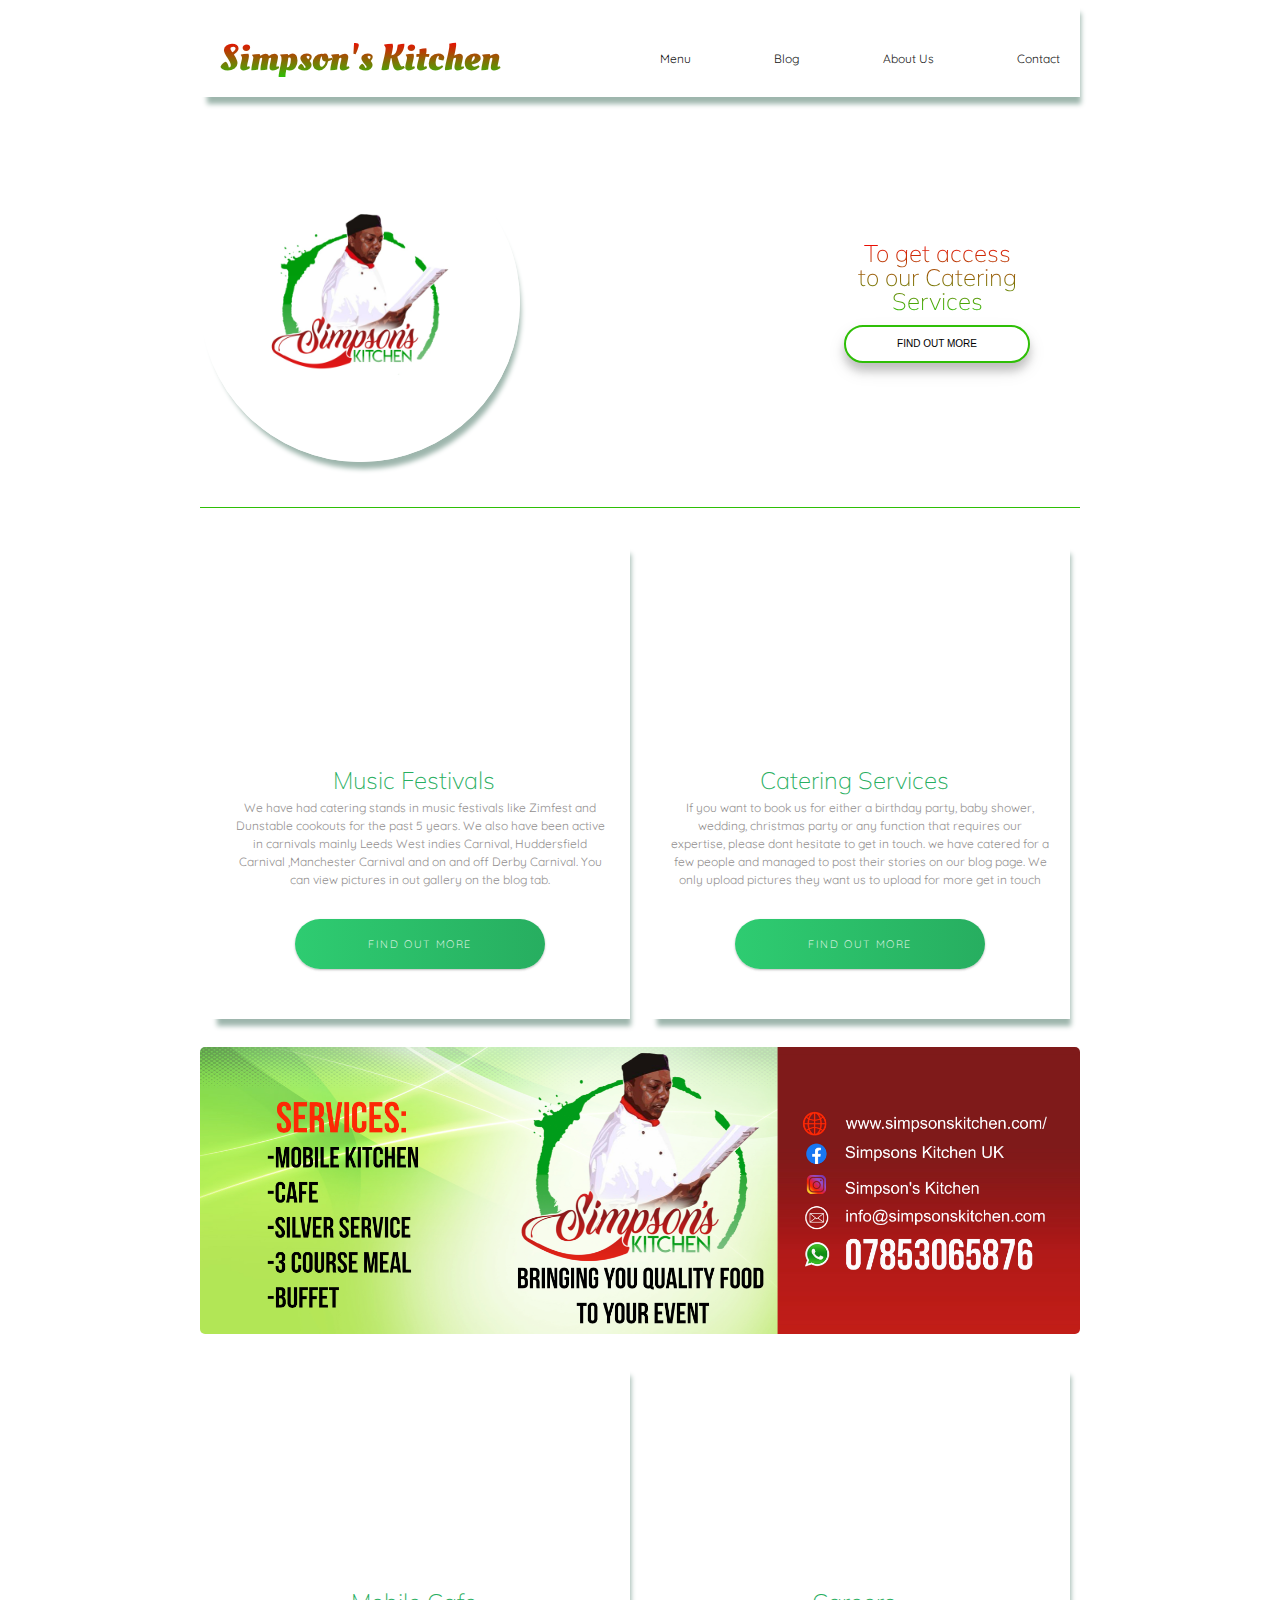
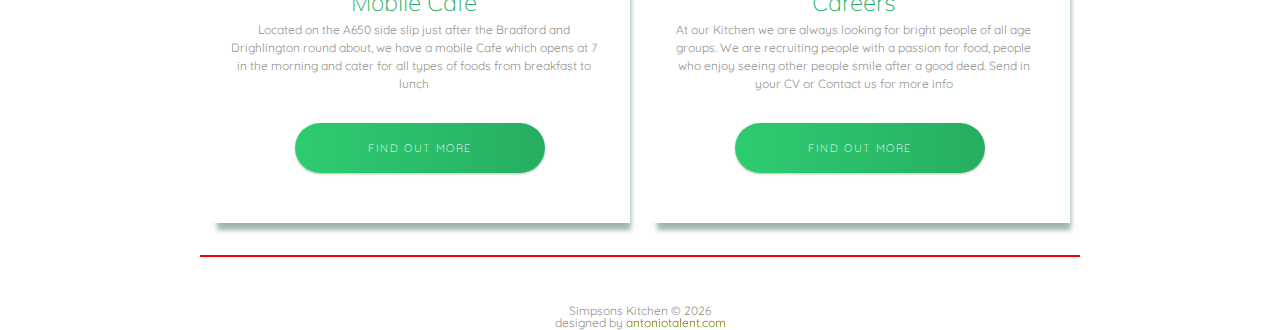
<file: index.html>
<!DOCTYPE html>

<html lang="en">
  <head>
    <meta charset="utf-8" />
    <title>Simpson's Kitchen</title>
    <meta name="viewport" content="width=device-width,initial-scale=1 " />

    <link
      href="https://fonts.googleapis.com/css?family=Barlow:300|Marck+Script|Montserrat|Muli|Oleo+Script:700|Pacifico|Quicksand|Titillium+Web|Ubuntu|Yellowtail&display=swap"
      rel="stylesheet"
    />

    <link
      rel="stylesheet"
      href="https://cdnjs.cloudflare.com/ajax/libs/font-awesome/5.11.2/css/all.css"
      integrity="sha256-46qynGAkLSFpVbEBog43gvNhfrOj+BmwXdxFgVK/Kvc="
      crossorigin="anonymous"
    />

    <link rel="stylesheet" href="css/index.css" />
    <link rel="stylesheet" href="css/news.css" />

    <!--[if lt IE 9]>
      <script src="https://cdnjs.cloudflare.com/ajax/libs/html5shiv/3.7.3/html5shiv.js"></script>
    <![endif]-->
  </head>

  <body>
    <div class="contain">
      <header>
        <p href="index.html" class="logo" id="extra">Simpson's Kitchen</p>
        <nav class="">
          <!-- <a href="service.html">Services</a>         -->
          <a href="menu.html">Menu</a>
          <a href="blog.html">Blog</a>
          <a href="aboutus.html">About Us</a>
          <a href="contact.html">Contact</a>
        </nav>
      </header>

      <section class="landing">
        <img src="img/food12.jpeg" alt="Image of a code snippet." />

        <div class="landing-text">
          <h1 id="extra1">
            To get access <br />
            to our Catering <br />
            Services
          </h1>
          <button>FIND OUT MORE</button>
        </div>
      </section>

      <section class="main-content">
        <div class="top-content">
          <div class="text-content">
            <div class="imgs"></div>
            <h4 class="center">
              Music Festivals &nbsp <i class="fas fa-utensils"></i>
            </h4>
            <p class="seco suin">
              We have had catering stands in music festivals like Zimfest and Dunstable cookouts for the past 5 years. We also have been active in carnivals mainly Leeds West indies Carnival, Huddersfield Carnival ,Manchester Carnival and on and off Derby Carnival. You can view pictures in out gallery on the blog tab. 
            </p>
            <a class="btn" href="contact.html">Find out more</a>
          </div>
          <div class="text-content">
            <div class="imgs"></div>
            <h4 class="center">
              Catering Services &nbsp <i class="fas fa-concierge-bell"></i>
            </h4>
            <p class="seco suin">
              If you want to book us for either a birthday party, baby shower,
              wedding, christmas party or any function that requires our
              expertise, please dont hesitate to get in touch. 
              we have catered for a few people and managed to post their stories
              on our blog page. We only upload pictures they want us to upload
              for more get in touch
            </p>
            <a class="btn" href="contact.html">Find out more</a>
          </div>
        </div>

        <img
          class="middle-img"
          src="img/banner1.png"
          alt="Image of code snippets across the screen"
        />

        <div class="bottom-content">
          <div class="text-content">
            <div class="imgs"></div>
            <h4 class="center">Mobile Cafe &nbsp <i class="fas fa-truck"></i></h4>
            <p class="seco suin">
              Located on the A650 side slip just after the Bradford and Drighlington round about, we have a mobile Cafe which opens at 7 in the morning and cater for all types of foods from breakfast to lunch
            </p>
            <a class="btn" href="menu.html">Find out more</a>
          </div>
          
          <div class="text-content">
            <div class="imgs"></div>
            <h4 class="center">
              Careers &nbsp <i class="fas fa-handshake"></i>
            </h4>
            <p class="seco suin">
              At our Kitchen we are always looking for bright people of all age
              groups. We are recruiting people with a passion for food, people
              who enjoy seeing other people smile after a good deed. Send in
              your CV or Contact us for more info
            </p>
            <a class="btn" href="contact.html">Find out more</a>
          </div>
        </div>
      </section>

      <section class="contact">
        <i class="icon fas fa-map-marker-alt">
          <!-- <br> 123 Way 456 Street<br>
                Bradford, West Yorkshire -->
        </i>

        <i class="icon fab fa-facebook">
          <!-- <br> Simpsons Kitchen UK  -->
        </i>

        <i class="icon fab fa-whatsapp">
          <!-- <br> +447 853 0365 876 -->
        </i>

        <i class="icon fas fa-envelope">
          <!-- <br> info@simpsonskitcken.com -->
        </i>

        <i class="icon fab fa-instagram">
          <!-- <br>@simpson'skitcken -->
        </i>
      </section>

      <footer>
        <p>
          Simpsons Kitchen &copy;
          <script type="text/javascript">
            document.write(new Date().getFullYear());
          </script>
        </p>
        <p>
          designed by <a href="https://antoniotalent.com/">antoniotalent.com</a>
        </p>
      </footer>
    </div>
    <!-- container -->
  </body>
</html>
</file>
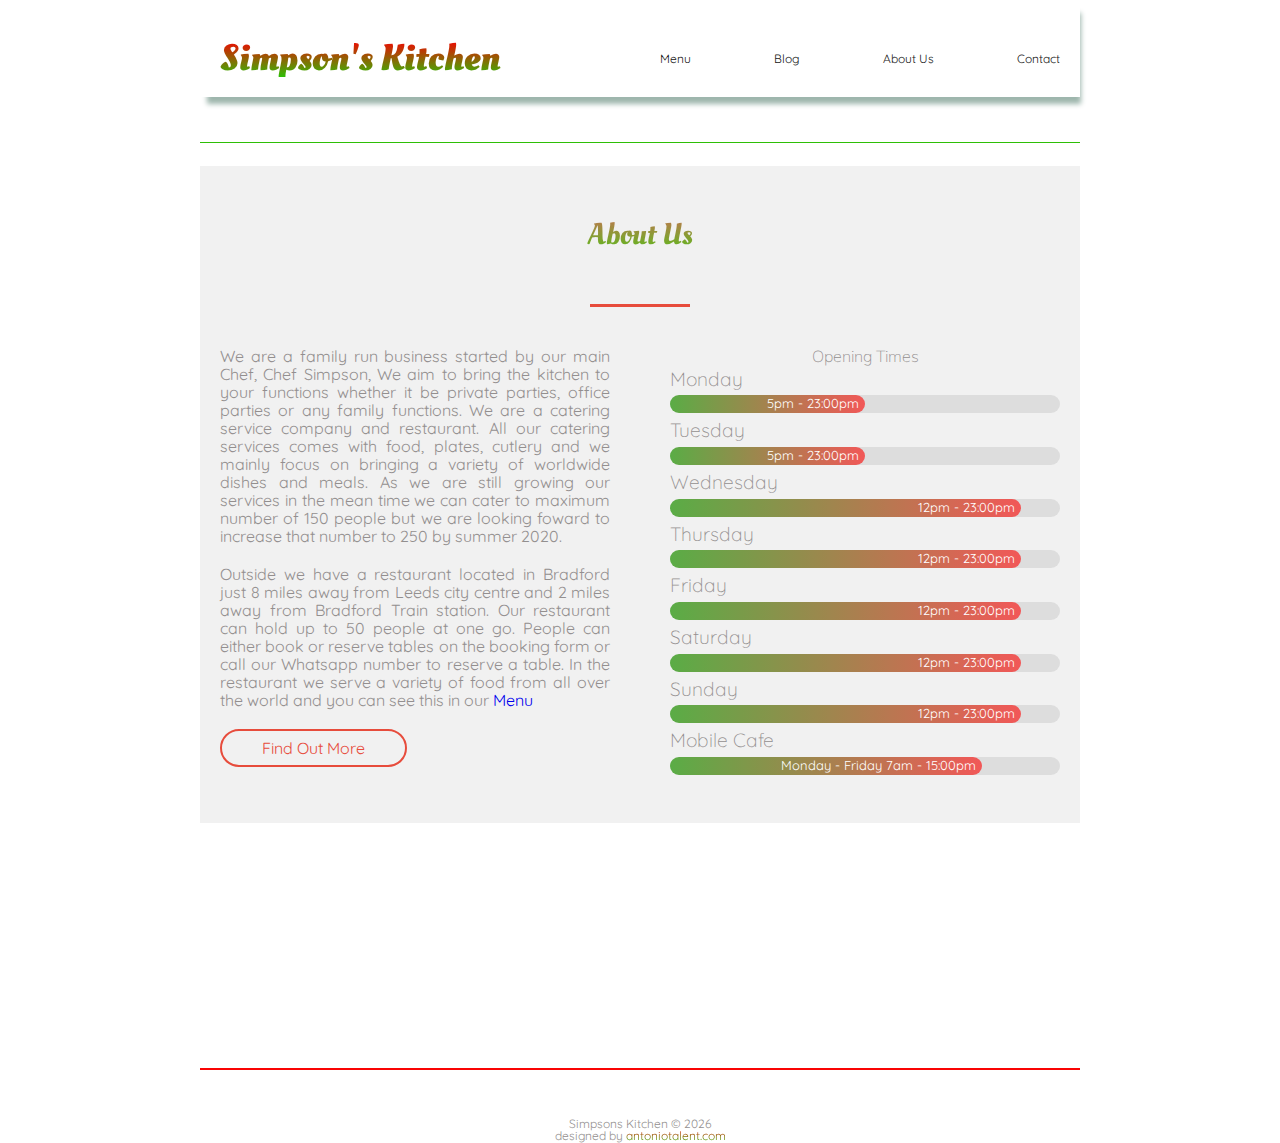
<file: aboutus.html>
<!DOCTYPE html>
<html lang="en">
  <head>
    <meta charset="utf-8" />
    <title>Simpson's Kitchen</title>
    <!-- <meta name="viewport" content="width=device-width,initial-scale=1 " /> -->
    <meta http-equiv="X-UA-Compatible" content="ie=edge" />

    <link
      href="https://fonts.googleapis.com/css?family=Barlow:300|Marck+Script|Montserrat|Muli|Oleo+Script:700|Pacifico|Quicksand|Titillium+Web|Ubuntu|Yellowtail&display=swap"
      rel="stylesheet"
    />

    <link
      rel="stylesheet"
      href="https://cdnjs.cloudflare.com/ajax/libs/font-awesome/5.11.2/css/all.css"
      integrity="sha256-46qynGAkLSFpVbEBog43gvNhfrOj+BmwXdxFgVK/Kvc="
      crossorigin="anonymous"
    />

    <link rel="stylesheet" href="css/index.css" />
    <link rel="stylesheet" href="css/news.css" />
    <link rel="stylesheet" href="css/about.css" />
    <script src="https://cdn.jsdelivr.net/npm/jquery@3.2.1/dist/jquery.min.js"></script>
    <script src="./main.js"></script>

    <!--[if lt IE 9]>
      <script src="https://cdnjs.cloudflare.com/ajax/libs/html5shiv/3.7.3/html5shiv.js"></script>
    <![endif]-->
  </head>

  <body>
    <div class="contain">
      <header>
        <p class="logo" id="extra">
          <a href="index.html">Simpson's Kitchen</a>
        </p>
        <nav class="">
          <!-- <a href="service.html">Services</a>         -->
          <a href="menu.html">Menu</a>
          <a href="blog.html">Blog</a>
          <a href="aboutus.html">About Us</a>
          <a href="contact.html">Contact</a>
        </nav>
        <!-- <img class="logo" src="img/logo.png" alt="Great Idea! Company logo."> -->
      </header>

      <section class="main-content">
        <div class="section_title">
          <!-- <div class="section_subtitle">Blog</div> -->
        </div>
        <div class="about-section">
          <div class="inner-width">
            <h1 class="head">About Us</h1>
            <div class="border"></div>
            <div class="about-section-row">
              <div class="about-section-col">
                <div class="about">
                  <p>
                    We are a family run business started by our main Chef, Chef
                    Simpson, We aim to bring the kitchen to your functions
                    whether it be private parties, office parties or any family
                    functions. We are a catering service company and restaurant.
                    All our catering services comes with food, plates, cutlery
                    and we mainly focus on bringing a variety of worldwide
                    dishes and meals. As we are still growing our services in
                    the mean time we can cater to maximum number of 150 people
                    but we are looking foward to increase that number to 250 by
                    summer 2020.
                  </p>
                  <p>
                    Outside we have a restaurant located in Bradford just 8
                    miles away from Leeds city centre and 2 miles away from
                    Bradford Train station. Our restaurant can hold up to 50
                    people at one go. People can either book or reserve tables
                    on the booking form or call our Whatsapp number to reserve a
                    table. In the restaurant we serve a variety of food from all
                    over the world and you can see this in our
                    <a href="menu.html">Menu</a>
                  </p>
                  <a class="butto" href="contact.html">Find Out More</a>
                </div>
              </div>
              <div class="about-section-col">
                <div class="skills">
                  <div class="skill">
                    <h1>Opening Times</h1>
                    <div class="title">Monday</div>
                    <div class="progress">
                      <div class="progress-bar p3">
                        <span>5pm - 23:00pm</span>
                      </div>
                    </div>
                  </div>
                  <!-- day -->
                  <div class="skill">
                    <div class="title">Tuesday</div>
                    <div class="progress">
                      <div class="progress-bar p3"><span>5pm - 23:00pm</span></div>
                    </div>
                  </div>
                  <!-- day2 -->
                  <div class="skill">
                    <div class="title">Wednesday</div>
                    <div class="progress">
                      <div class="progress-bar p1"><span>12pm - 23:00pm</span></div>
                    </div>
                  </div>
                  <!-- day 3 -->
                  <div class="skill">
                    <div class="title">Thursday</div>
                    <div class="progress">
                      <div class="progress-bar p1"><span>12pm - 23:00pm</span></div>
                    </div>
                  </div>
                  <!-- day 4 -->
                  <div class="skill">
                    <div class="title">Friday</div>
                    <div class="progress">
                      <div class="progress-bar p1"><span>12pm - 23:00pm</span></div>
                    </div>
                  </div>
                  <!-- day 5 -->
                  <div class="skill">
                    <div class="title">Saturday</div>
                    <div class="progress">
                      <div class="progress-bar p1"><span>12pm - 23:00pm</span></div>
                    </div>
                  </div>
                  <!-- day 6 -->
                  <div class="skill">
                    <div class="title">Sunday</div>
                    <div class="progress">
                      <div class="progress-bar p1"><span>12pm - 23:00pm</span></div>
                    </div>
                  </div>
                  <!-- all day  -->
                  <div class="skill">
                    <div class="title">Mobile Cafe</div>
                    <div class="progress">
                      <div class="progress-bar p4"><span>Monday - Friday 7am - 15:00pm </span></div>
                    </div>
                  </div>
                  <!-- done  -->
                </div>
              </div>
            </div>
          </div>
        </div>
      </section>

      <section class="contact">
        <i class="icon fas fa-map-marker-alt">
          <!-- <br> 123 Way 456 Street<br>
                Bradford, West Yorkshire -->
        </i>

        <i class="icon fab fa-facebook">
          <!-- <br> Simpsons Kitchen UK  -->
        </i>

        <i class="icon fab fa-whatsapp">
          <!-- <br> +447 853 0365 876 -->
        </i>

        <i class="icon fas fa-envelope">
          <!-- <br> info@simpsonskitcken.com -->
        </i>

        <i class="icon fab fa-instagram">
          <!-- <br>@simpson'skitcken -->
        </i>
      </section>

      <footer>
        <p>
          Simpsons Kitchen &copy;
          <script type="text/javascript">
            document.write(new Date().getFullYear());
          </script>
        </p>
        <p>
          designed by <a href="https://antoniotalent.com/">antoniotalent.com</a>
        </p>
      </footer>
    </div>
    <!-- container -->
  </body>
</html>
</file>
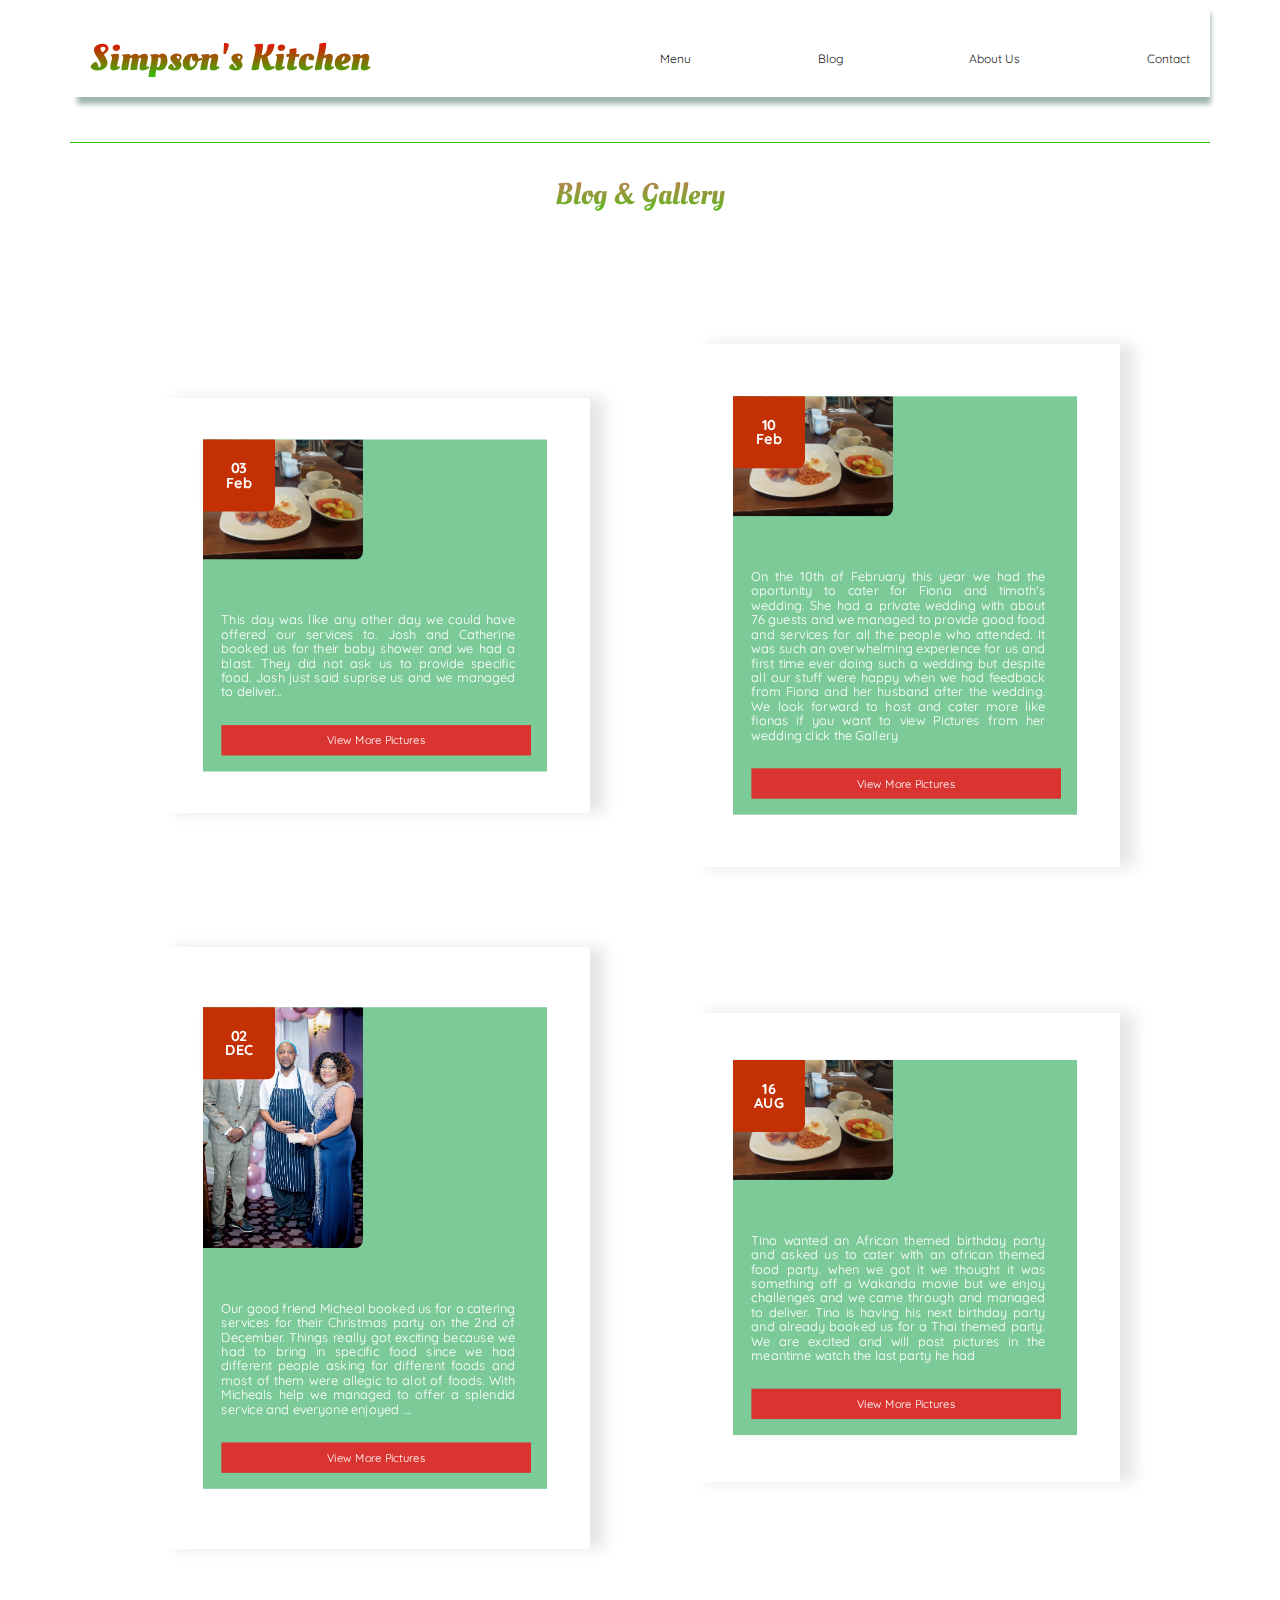
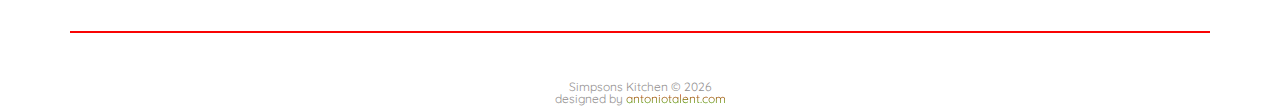
<file: blog.html>
<!DOCTYPE html>
<html lang="en">
  <head>
    <meta charset="utf-8" />
    <title>Simpson's Kitchen</title>
    <!-- <meta name="viewport" content="width=device-width,initial-scale=1 " /> -->
    <meta http-equiv="X-UA-Compatible" content="ie=edge" />

    <link
      href="https://fonts.googleapis.com/css?family=Barlow:300|Marck+Script|Montserrat|Muli|Oleo+Script:700|Pacifico|Quicksand|Titillium+Web|Ubuntu|Yellowtail&display=swap"
      rel="stylesheet"
    />

    <link
      rel="stylesheet"
      href="https://cdnjs.cloudflare.com/ajax/libs/font-awesome/5.11.2/css/all.css"
      integrity="sha256-46qynGAkLSFpVbEBog43gvNhfrOj+BmwXdxFgVK/Kvc="
      crossorigin="anonymous"
    />

   
    <link rel="stylesheet" href="css/news.css" />
  
    <link rel="stylesheet" href="https://stackpath.bootstrapcdn.com/bootstrap/4.4.1/css/bootstrap.min.css" integrity="sha384-Vkoo8x4CGsO3+Hhxv8T/Q5PaXtkKtu6ug5TOeNV6gBiFeWPGFN9MuhOf23Q9Ifjh" crossorigin="anonymous">
    <link rel="stylesheet" href="css/index.css" />

    <!--[if lt IE 9]>
      <script src="https://cdnjs.cloudflare.com/ajax/libs/html5shiv/3.7.3/html5shiv.js"></script>
    <![endif]-->
  </head>

  <body>
  
    <div class="container">
      <header>
       
        <p class="logo" id="extra">
          <a href="index.html">Simpson's Kitchen</a>
        </p>
        <nav class="">
          <!-- <a href="service.html">Services</a>         -->
          <a href="menu.html">Menu</a>
          <a href="blog.html">Blog</a>
          <a href="aboutus.html">About Us</a>
          <a href="contact.html">Contact</a>
        </nav>
      
      </header>

      <section class="main-content new">
        <div class="section_title">
          <!-- <div class="section_subtitle">Blog</div> -->
          <h1 class="head"> Blog & Gallery</h1>
        </div>
        <section class="latest-news-area" id="latest">
<!-- container under blog -->
          <div class="conta">
                                    <!-- 3rd section post  -->
                                    <div class="zvimwe">
                                      <div class="news-active">
                                        <div class="zvimwe">
                                          <div class="latest-news-wrap">
                                            <div class="news-img">
                                              <img src="img/5.jpeg" class="img-responsive" alt="" />
                                              <div class="deat">
                                                <span>03</span>
                                                <span>Feb</span>
                                              </div>
                                              <div class="news-content">
                                                <i class=" fab fa-facebook"></i>
                                                <i class=" fab fa-whatsapp"></i>
                                                <i class=" fab fa-twitter"></i>
                                                <i class=" fab fa-instagram"></i>
                                                <p>
                                               This day was like any other day we could have offered our services to. Josh and Catherine booked us for their baby shower and we had a blast. They did not ask us to provide specific food. Josh just said suprise us and we managed to deliver...
                                                </p>
                                                <br>
                                                <a href="gallery.html">View More Pictures</a>
                                              </div>
                                            </div>
                                          </div>  
                                        </div>
                                      </div>
                                    </div>
            <!-- first section post -->
            <div class="zvimwe">
              <div class="news-active">
                <div class="zvimwe">
                  <div class="latest-news-wrap">
                    <div class="news-img">
                      <img src="img/5.jpeg" class="img-responsive" alt="" />
                      <div class="deat">
                        <span>10</span>
                        <span>Feb</span>
                      </div>
                      <div class="news-content">
                        <i class=" fab fa-facebook"></i>
                        <i class=" fab fa-whatsapp"></i>
                        <i class=" fab fa-twitter"></i>
                        <i class=" fab fa-instagram"></i>
                        <p>
                       On the 10th of February this year we had the oportunity to cater for Fiona and timoth's wedding. She had a private wedding with about 76 guests and we managed to provide good food and services for all the people who attended. It was such an overwhelming experience for us and first time ever doing such a wedding but despite all our stuff were happy when we had feedback from Fiona and her husband after the wedding. We look forward to host and cater more like fionas if you want to view Pictures from her wedding click the Gallery
                        </p>
                        <br>
                        <a href="gallery.html">View More Pictures</a>
                      </div>
                    </div>
                  </div>  
                </div>
              </div>
            </div>
            <!--2nd section post -->
            
            <!-- <br><br> -->
            <div class="zvimwe">
              <div class="news-active">
                <div class="zvimwe">
                  <div class="latest-news-wrap">
                    <div class="news-img">
                      <img src="img/6.jpeg" class="img-responsive" alt="" />
                      <div class="deat">
                        <span>02</span>
                        <span>DEC</span>
                      </div>
                      <div class="news-content">
                        <i class=" fab fa-facebook"></i>
                        <i class=" fab fa-whatsapp"></i>
                        <i class=" fab fa-twitter"></i>
                        <i class=" fab fa-instagram"></i>
                        <p>
                       Our good friend Micheal booked us for a catering services for their Christmas party on the 2nd of December. Things really got exciting because we had to bring in specific food since we had different people asking for different foods and most of them were allegic to alot of foods. With Micheals help we managed to offer a splendid service and everyone enjoyed ....
                        </p>
                        <br>
                        <a href="gallery.html">View More Pictures</a>
                      </div>
                    </div>
                  </div>
                </div>
              </div>
            </div>
            <!-- 3rd section post  -->
            <div class="zvimwe">
              <div class="news-active">
                <div class="zvimwe">
                  <div class="latest-news-wrap">
                    <div class="news-img">
                      <img src="img/5.jpeg" class="img-responsive" alt="" />
                      <div class="deat">
                        <span>16</span>
                        <span>AUG</span>
                      </div>
                      <div class="news-content">
                        <i class=" fab fa-facebook"></i>
                        <i class=" fab fa-whatsapp"></i>
                        <i class=" fab fa-twitter"></i>
                        <i class=" fab fa-instagram"></i>
                        <p>
                       Tino wanted an African themed birthday party and asked us to cater with an african themed food party. when we got it we thought it was something off a  Wakanda movie but we enjoy challenges and we came through and managed to deliver. Tino is having his next birthday party and already booked us for a Thai themed party. We are excited and will post pictures in the meantime watch the last party he had
                        </p>
                        <br>
                        <a href="gallery.html">View More Pictures</a>
                      </div>
                    </div>
                  </div>  
                </div>
              </div>
            </div>
                        <!-- 3rd section post  -->
            <!-- outside -->
            </div>
          </div>
        </div>
      </div>
      </section>
      </section>

      <section class="contact">
        <i class="icon fas fa-map-marker-alt">
          <!-- <br> 123 Way 456 Street<br>
                Bradford, West Yorkshire -->
        </i>

        <i class="icon fab fa-facebook">
          <!-- <br> Simpsons Kitchen UK  -->
        </i>

        <i class="icon fab fa-whatsapp">
          <!-- <br> +447 853 0365 876 -->
        </i>

        <i class="icon fas fa-envelope">
          <!-- <br> info@simpsonskitcken.com -->
        </i>

        <i class="icon fab fa-instagram">
          <!-- <br>@simpson'skitcken -->
        </i>
      </section>

      <footer>
        <p>
          Simpsons Kitchen &copy;
          <script type="text/javascript">
            document.write(new Date().getFullYear());
          </script>
        </p>
        <p>designed by <a href="https://antoniotalent.com/">antoniotalent.com</a></p>
      </footer>
    </div>
    <!-- container -->
    <script src="./app.js"></script>
  </body>
</html>
</file>
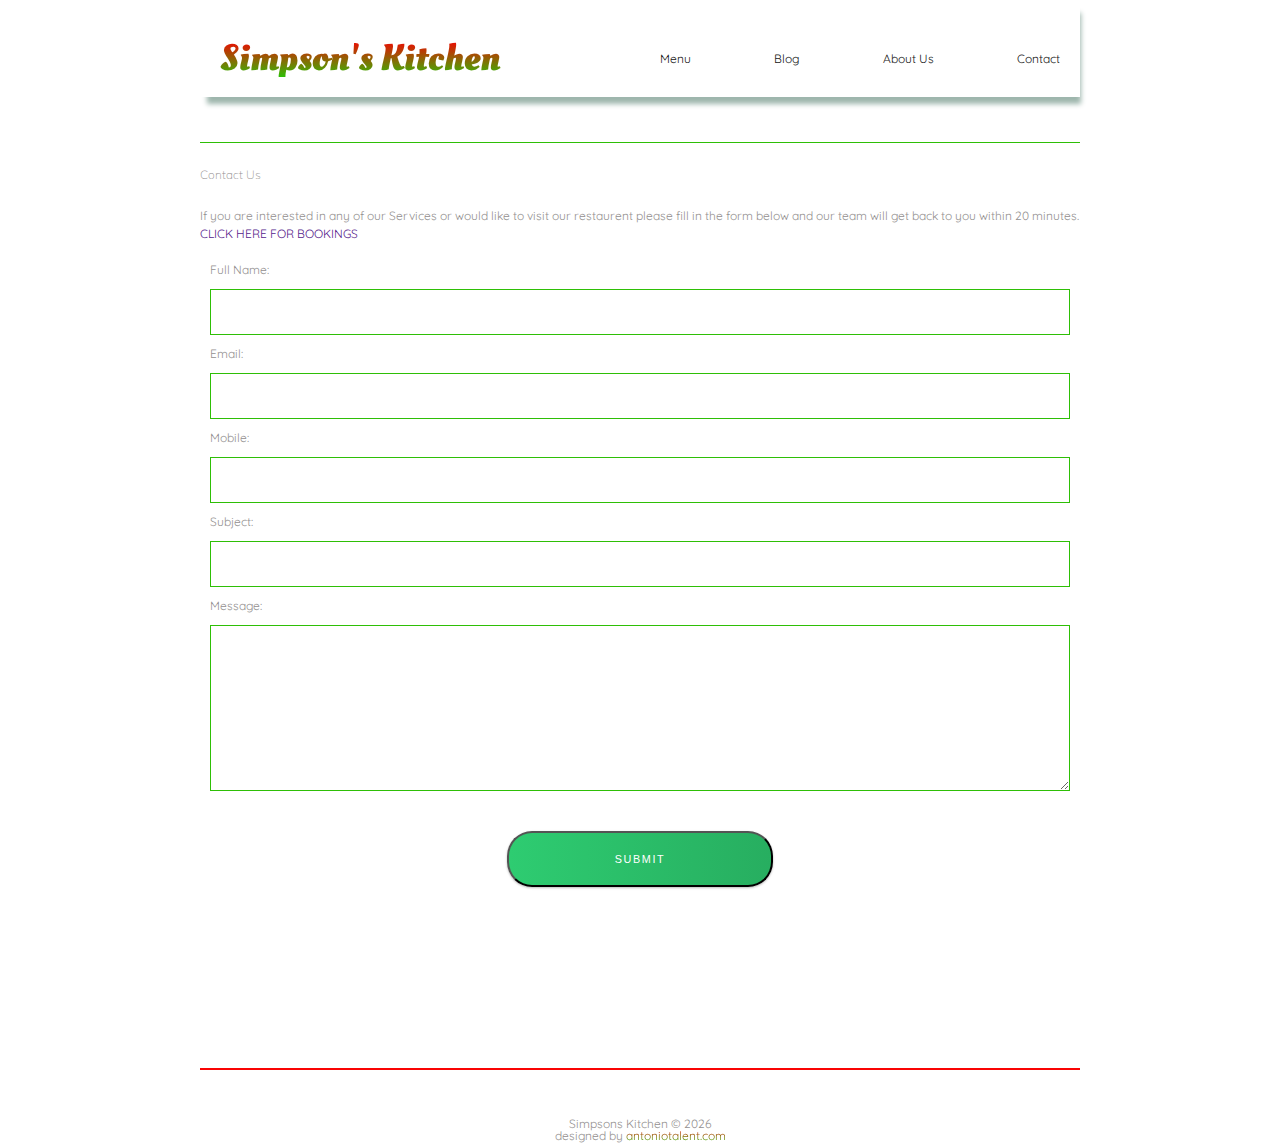
<file: contact.html>
<!DOCTYPE html>
<html lang="en">
  <head>
    <meta charset="utf-8" />
    <title>Simpson's Kitchen</title>
    <!-- <meta name="viewport" content="width=device-width,initial-scale=1 " /> -->
    <meta http-equiv="X-UA-Compatible" content="ie=edge" />

    <link
      href="https://fonts.googleapis.com/css?family=Barlow:300|Marck+Script|Montserrat|Muli|Oleo+Script:700|Pacifico|Quicksand|Titillium+Web|Ubuntu|Yellowtail&display=swap"
      rel="stylesheet"
    />

    <link
      rel="stylesheet"
      href="https://cdnjs.cloudflare.com/ajax/libs/font-awesome/5.11.2/css/all.css"
      integrity="sha256-46qynGAkLSFpVbEBog43gvNhfrOj+BmwXdxFgVK/Kvc="
      crossorigin="anonymous"
    />

    <link rel="stylesheet" href="css/index.css" />
    <link rel="stylesheet" href="css/form.css" />
    <script src="https://cdn.jsdelivr.net/npm/jquery@3.2.1/dist/jquery.min.js"> </script>
    <script src="./main.js"></script>

    <!--[if lt IE 9]>
      <script src="https://cdnjs.cloudflare.com/ajax/libs/html5shiv/3.7.3/html5shiv.js"></script>
    <![endif]-->
  </head>

  <body>
   
    <div class="contain">
      <header>

        <p class="logo" id="extra"><a href="index.html">Simpson's Kitchen</a></p>
        <nav class="">
          <!-- <a href="service.html">Services</a>         -->
          <a href="menu.html">Menu</a>
          <a href="blog.html">Blog</a>
          <a href="aboutus.html">About Us</a>
          <a href="contact.html">Contact</a>
        </nav>
        <!-- <img class="logo" src="img/logo.png" alt="Great Idea! Company logo."> -->

      </header>

      <section class="main-content">
        <h1>Contact Us</h1>
        <br>
        <p>If you are interested in any of our Services or would like to visit our restaurent please fill in the form below and our team will get back to you within 20 minutes. <a href="">CLICK HERE FOR BOOKINGS</a></p>
        <br>
        
        <form name="" method="POST" action="https://formspree.io/info@simpsonskitchen.com" class="yes">
            <!-- name -->
          <label for="">Full Name: </label>
          <input type="text" name="fullname" class="fullname" />
          <!-- e,mail -->
          <label for="">Email: </label>
          <input type="email" name="email" class="email" />
          <!-- mobile  -->
          <label for="">Mobile:</label>
          <input class="mobile" name="mobile" type="tel" pattern="[0-9]{11}" required/>
          <!-- subject -->

          <label for="">Subject: </label>
          <input type="text" name="subject"class="subject" />
          <!-- msg  -->
          <label for="">Message: </label>
          <textarea name="message" class="message" id="" cols="30" rows="10"></textarea>
          <!-- <input placeholder="Type ..." type="text" class="msg" /> -->
          <div class="status">

          </div>
          <button type="submit" class="btn">Submit</button>
        </form>
      </section>

      <section class="contact">
        <i class="icon fas fa-map-marker-alt">
          <!-- <br> 123 Way 456 Street<br>
                Bradford, West Yorkshire -->
        </i>

        <i class="icon fab fa-facebook">
          <!-- <br> Simpsons Kitchen UK  -->
        </i>

        <i class="icon fab fa-whatsapp">
          <!-- <br> +447 853 0365 876 -->
        </i>

        <i class="icon fas fa-envelope">
          <!-- <br> info@simpsonskitcken.com -->
        </i>

        <i class="icon fab fa-instagram">
          <!-- <br>@simpson'skitcken -->
        </i>
      </section>

      <footer>
        <p>
          Simpsons Kitchen &copy;
          <script type="text/javascript">
            document.write(new Date().getFullYear());
          </script>
        </p>
        <p>designed by <a href="https://antoniotalent.com/">antoniotalent.com</a></p>
      </footer>
    </div>
    <!-- container -->
  </body>
</html>
</file>
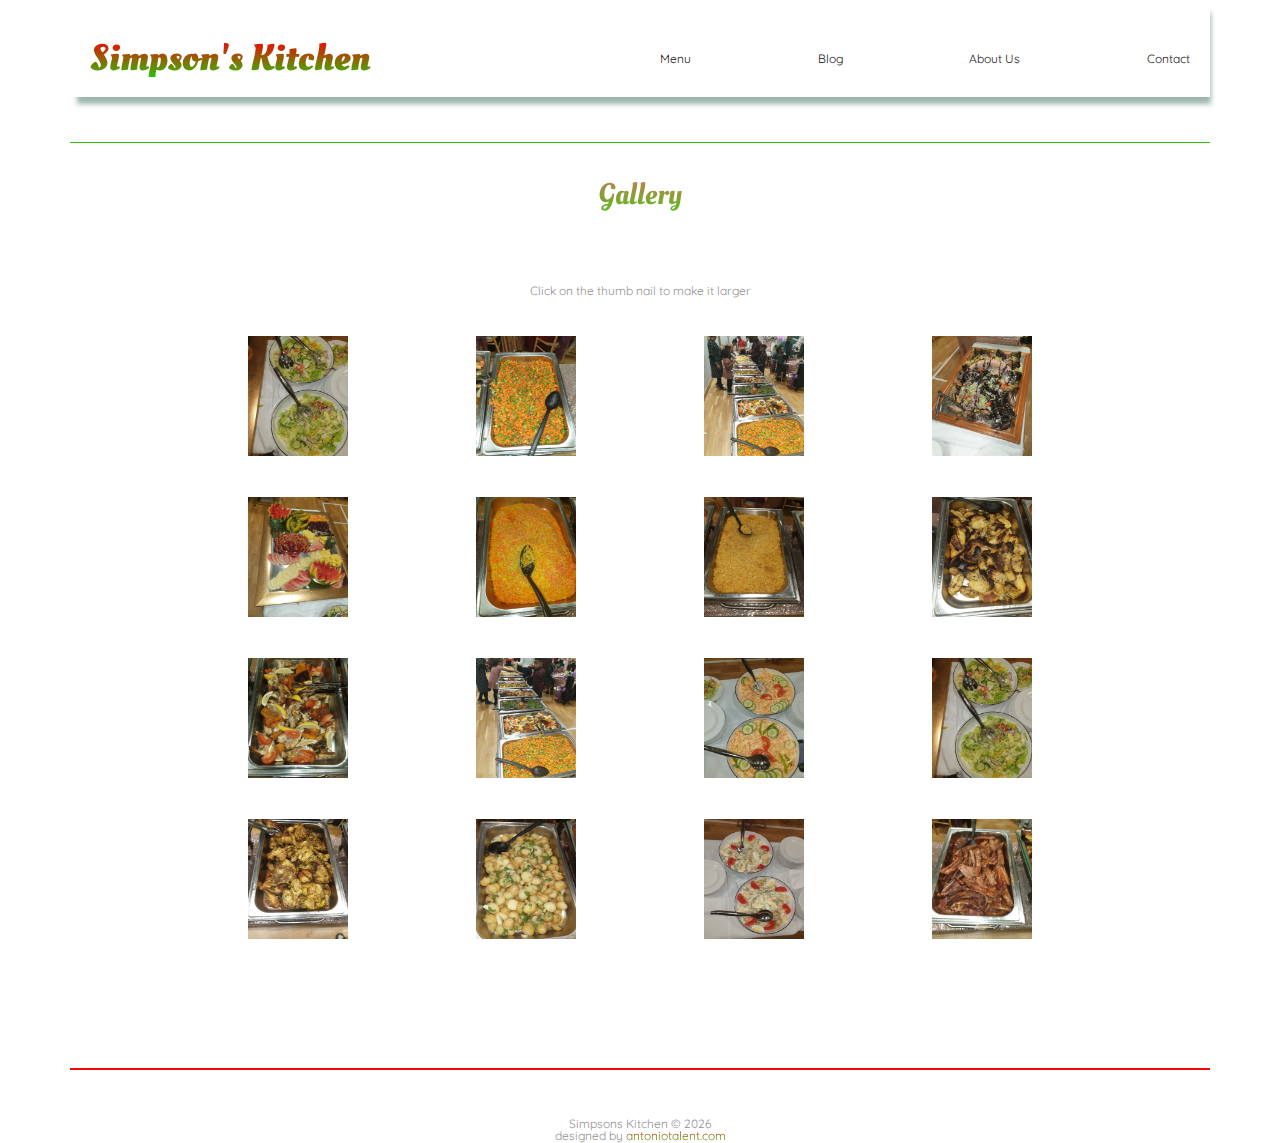
<file: gallery.html>
<!DOCTYPE html>
<html lang="en">
  <head>
    <meta charset="utf-8" />
    <title>Simpson's Kitchen</title>
    <!-- <meta name="viewport" content="width=device-width,initial-scale=1 " /> -->
    <meta http-equiv="X-UA-Compatible" content="ie=edge" />

    <link
      href="https://fonts.googleapis.com/css?family=Barlow:300|Marck+Script|Montserrat|Muli|Oleo+Script:700|Pacifico|Quicksand|Titillium+Web|Ubuntu|Yellowtail&display=swap"
      rel="stylesheet"
    />

    <link
      rel="stylesheet"
      href="https://cdnjs.cloudflare.com/ajax/libs/font-awesome/5.11.2/css/all.css"
      integrity="sha256-46qynGAkLSFpVbEBog43gvNhfrOj+BmwXdxFgVK/Kvc="
      crossorigin="anonymous"
    />

    <link rel="stylesheet" href="css/news.css" />
   

    <link
      rel="stylesheet"
      href="https://stackpath.bootstrapcdn.com/bootstrap/4.4.1/css/bootstrap.min.css"
      integrity="sha384-Vkoo8x4CGsO3+Hhxv8T/Q5PaXtkKtu6ug5TOeNV6gBiFeWPGFN9MuhOf23Q9Ifjh"
      crossorigin="anonymous"
    />
    <link rel="stylesheet" href="css/index.css" />
    <link rel="stylesheet" href="css/gallery.css" />

    <!--[if lt IE 9]>
      <script src="https://cdnjs.cloudflare.com/ajax/libs/html5shiv/3.7.3/html5shiv.js"></script>
    <![endif]-->
  </head>

  <body>
    <div class="container">
      <header>
        <p class="logo" id="extra">
          <a href="index.html">Simpson's Kitchen</a>
        </p>
        <nav class="">
          <!-- <a href="service.html">Services</a>         -->
          <a href="menu.html">Menu</a>
          <a href="blog.html">Blog</a>
          <a href="aboutus.html">About Us</a>
          <a href="contact.html">Contact</a>
        </nav>
      </header>

      <section class="main-content new">
        <div class="section_title">
          <!-- <div class="section_subtitle">Blog</div> -->
          <h1 class="head">Gallery</h1>
        </div>
        <section class="latest-news-area" id="latest">
          <table>
            <tr>
              <td colspan="4">Click on the thumb nail to make it larger</td>
            </tr>
            <!-- number1 -->
            <tr>
              <td> <a href="./img/roll/roll0.jpg" target="_blank"><img src="./img/roll/roll0.jpg" alt="" /></a></td>
              <td><a href="./img/roll/roll1.jpg" target="_blank"><img src="./img/roll/roll1.jpg" alt="" /></a></td>
              <td><a href="./img/roll/roll2.jpg" target="_blank"><img src="./img/roll/roll2.jpg" alt="" /></a></td>
              <td><a href="./img/roll/roll3.jpg" target="_blank"><img src="./img/roll/roll3.jpg" alt="" /></a></td>
            </tr>
            <!-- number 2 -->
            <tr>
                <td> <a href="./img/roll/roll4.jpg" target="_blank"><img src="./img/roll/roll4.jpg" alt="" /></a></td>
                <td><a href="./img/roll/roll5.jpg" target="_blank"><img src="./img/roll/roll5.jpg" alt="" /></a></td>
                <td><a href="./img/roll/roll6.jpg" target="_blank"><img src="./img/roll/roll6.jpg" alt="" /></a></td>
                <td><a href="./img/roll/roll7.jpg" target="_blank"><img src="./img/roll/roll7.jpg" alt="" /></a></td>
            </tr>
            <!-- number 3 -->
            <tr>
                <td> <a href="./img/roll/roll8.jpg" target="_blank"><img src="./img/roll/roll8.jpg" alt="" /></a></td>
                <td><a href="./img/roll/roll9.jpg" target="_blank"><img src="./img/roll/roll9.jpg" alt="" /></a></td>
                <td><a href="./img/roll/roll10.jpg" target="_blank"><img src="./img/roll/roll10.jpg" alt="" /></a></td>
                <td><a href="./img/roll/roll11.jpg" target="_blank"><img src="./img/roll/roll11.jpg" alt="" /></a></td>
            </tr>
            <!-- number 4 -->
            <tr>
                <td> <a href="./img/roll/roll12.jpg" target="_blank"><img src="./img/roll/roll12.jpg" alt="" /></a></td>
                <td><a href="./img/roll/roll13.jpg" target="_blank"><img src="./img/roll/roll13.jpg" alt="" /></a></td>
                <td><a href="./img/roll/roll14.jpg" target="_blank"><img src="./img/roll/roll14.jpg" alt="" /></a></td>
                <td><a href="./img/roll/roll15.jpg" target="_blank"><img src="./img/roll/roll15.jpg" alt="" /></a></td> 
            </tr>
          </table>
        </section>
      </section>

      <section class="contact">
        <i class="icon fas fa-map-marker-alt">
          <!-- <br> 123 Way 456 Street<br>
                Bradford, West Yorkshire -->
        </i>

        <i class="icon fab fa-facebook">
          <!-- <br> Simpsons Kitchen UK  -->
        </i>

        <i class="icon fab fa-whatsapp">
          <!-- <br> +447 853 0365 876 -->
        </i>

        <i class="icon fas fa-envelope">
          <!-- <br> info@simpsonskitcken.com -->
        </i>

        <i class="icon fab fa-instagram">
          <!-- <br>@simpson'skitcken -->
        </i>
      </section>

      <footer>
        <p>
          Simpsons Kitchen &copy;
          <script type="text/javascript">
            document.write(new Date().getFullYear());
          </script>
        </p>
        <p>
          designed by <a href="https://antoniotalent.com/">antoniotalent.com</a>
        </p>
      </footer>
    </div>
    <!-- container -->
    <script src="./app.js"></script>
  </body>
</html>
</file>
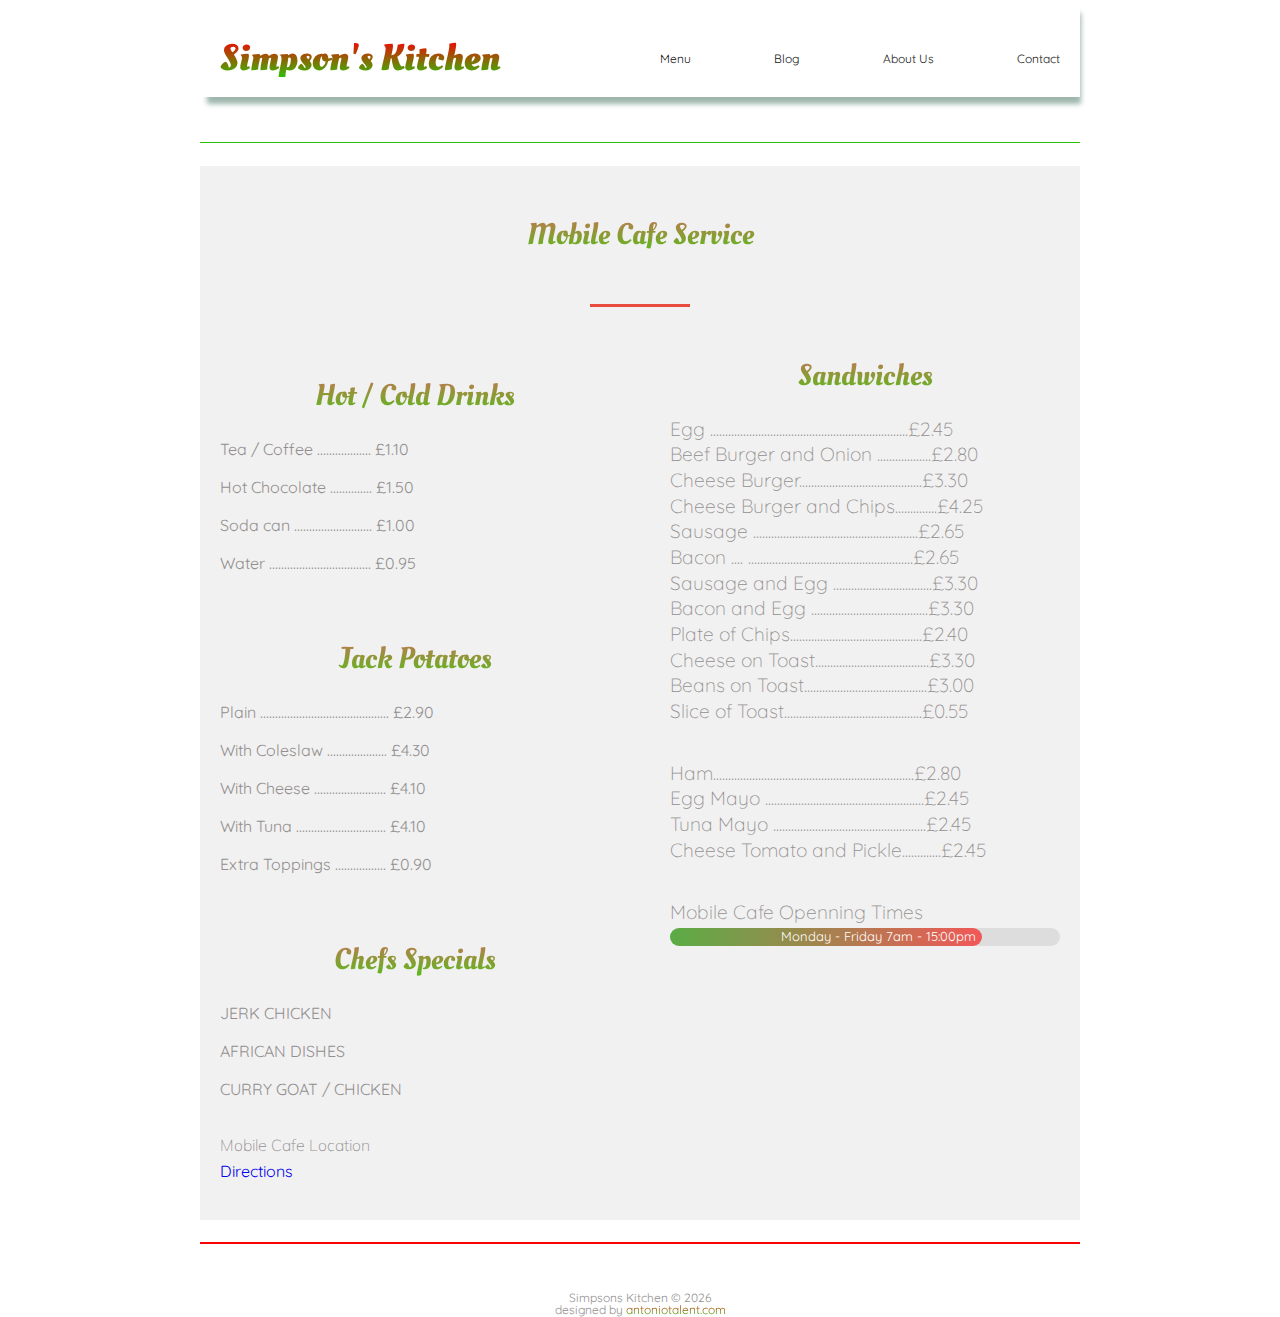
<file: menu.html>
<!DOCTYPE html>
<html lang="en">

<head>
  <meta charset="utf-8" />
  <title>Simpson's Kitchen</title>
  <!-- <meta name="viewport" content="width=device-width,initial-scale=1 " /> -->
  <meta http-equiv="X-UA-Compatible" content="ie=edge" />

  <link
    href="https://fonts.googleapis.com/css?family=Barlow:300|Marck+Script|Montserrat|Muli|Oleo+Script:700|Pacifico|Quicksand|Titillium+Web|Ubuntu|Yellowtail&display=swap"
    rel="stylesheet" />

  <link rel="stylesheet" href="https://cdnjs.cloudflare.com/ajax/libs/font-awesome/5.11.2/css/all.css"
    integrity="sha256-46qynGAkLSFpVbEBog43gvNhfrOj+BmwXdxFgVK/Kvc=" crossorigin="anonymous" />

  <link rel="stylesheet" href="css/index.css" />
  <link rel="stylesheet" href="css/news.css" />
  <link rel="stylesheet" href="css/about.css" />
  <script src="https://cdn.jsdelivr.net/npm/jquery@3.2.1/dist/jquery.min.js"> </script>
  <script src="./main.js"></script>

  <!--[if lt IE 9]>
      <script src="https://cdnjs.cloudflare.com/ajax/libs/html5shiv/3.7.3/html5shiv.js"></script>
    <![endif]-->
</head>

<body>

  <div class="contain">
    <header>

      <p class="logo" id="extra"><a href="index.html">Simpson's Kitchen</a></p>
      <nav class="">
        <!-- <a href="service.html">Services</a>         -->
        <a href="menu.html">Menu</a>
        <a href="blog.html">Blog</a>
        <a href="aboutus.html">About Us</a>
        <a href="contact.html">Contact</a>
      </nav>
      <!-- <img class="logo" src="img/logo.png" alt="Great Idea! Company logo."> -->

    </header>

    <!-- <section class="main-content">
        <div class="section_title"> -->
    <!-- <div class="section_subtitle">Blog</div> -->
    <!-- <h1 class="head">Coming Soon</h1>
          </div>
      </section> -->
    <section class="main-content">
      <div class="section_title">
        <!-- <div class="section_subtitle">Blog</div> -->
      </div>
      <div class="about-section">
        <div class="inner-width">
          <h1 class="head">Mobile Cafe Service</h1>
          <div class="border"></div>
          <div class="about-section-row">
            <div class="about-section-col">
              <div class="about">
                <!-- drinks  -->
                <p>
                  <h1 class="head">Hot / Cold Drinks</h1>
                  <p>Tea / Coffee .................. £1.10</p>
                  <p>Hot Chocolate .............. £1.50</p>
                  <p>Soda can .......................... £1.00</p>
                  <p>Water .................................. £0.95</p>
                </p> <br>
                <!-- potatoes -->
                <p>
                  <h1 class="head">Jack Potatoes</h1>
                  <p>Plain ........................................... £2.90</p>
                  <p>With Coleslaw .................... £4.30</p>
                  <p>With Cheese ........................ £4.10</p>
                  <p>With Tuna .............................. £4.10</p>
                  <p>Extra Toppings ................. £0.90</p>

                </p>
                <br>
                <!-- Chefs special -->
                <p>
                  <h1 class="head">Chefs Specials</h1>
                  <p>JERK CHICKEN</p>
                  <p>AFRICAN DISHES</p>
                  <p>CURRY GOAT / CHICKEN</p>
                </p>

                <br>
                <h4>Mobile Cafe Location</h4>
                <i class="icon fas fa-map-marker-alt">
                  <!-- <br> 123 Way 456 Street<br>
                          Bradford, West Yorkshire -->
                </i>


                <a href="https://www.google.com/maps/place/A650,+Drighlington/@53.7508184,-1.6796894,15z/data=!3m1!4b1!4m5!3m4!1s0x487be1a61ee22ad7:0xd68fd51e745b0471!8m2!3d53.750806!4d-1.6709347">Directions</a>
              </div>
            </div>
            <!-- the other side -->
            <div class="about-section-col">
              <div class="skills">
                <div class="skill">
                  <h1 class="head">Sandwiches</h1>
                  <div class="title">Egg ..................................................................£2.45</div>
                  <div class="title">Beef Burger and Onion ..................£2.80</div>
                  <div class="title">Cheese Burger.........................................£3.30</div>
                  <div class="title">Cheese Burger and Chips..............£4.25</div>
                  <div class="title">Sausage .......................................................£2.65</div>
                  <div class="title">Bacon .... .......................................................£2.65</div>
                  <div class="title">Sausage and Egg .................................£3.30</div>
                  <div class="title">Bacon and Egg .......................................£3.30</div>
                  <div class="title">Plate of Chips............................................£2.40</div>
                  <div class="title">Cheese on Toast......................................£3.30</div>
                  <div class="title">Beans on Toast.........................................£3.00</div>
                  <div class="title">Slice of Toast..............................................£0.55</div>
                  <br> <br>
                  <div class="title">Ham...................................................................£2.80</div>
                  <div class="title">Egg Mayo .....................................................£2.45</div>
                  <div class="title">Tuna Mayo ...................................................£2.45</div>
                  <div class="title">Cheese Tomato and Pickle.............£2.45</div>
                </div>
                <!-- day -->
                <br> <br>
                <!-- all day  -->
                <div class="skill">
                  <div class="title">Mobile Cafe Openning Times</div>
                  <div class="progress">
                    <div class="progress-bar p4"><span>Monday - Friday 7am - 15:00pm </span></div>
                  </div>
                </div>
                <!-- done  -->
              </div>
            </div>
          </div>
        </div>
      </div>
    </section>


    <section class="contact">
      <i class="icon fas fa-map-marker-alt">
        <!-- <br> 123 Way 456 Street<br>
                Bradford, West Yorkshire -->
      </i>

      <i class="icon fab fa-facebook">
        <!-- <br> Simpsons Kitchen UK  -->
      </i>

      <i class="icon fab fa-whatsapp">
        <!-- <br> +447 853 0365 876 -->
      </i>

      <i class="icon fas fa-envelope">
        <!-- <br> info@simpsonskitcken.com -->
      </i>

      <i class="icon fab fa-instagram">
        <!-- <br>@simpson'skitcken -->
      </i>
    </section>

    <footer>
      <p>
        Simpsons Kitchen &copy;
        <script type="text/javascript">
          document.write(new Date().getFullYear());
        </script>
      </p>
      <p>designed by <a href="https://antoniotalent.com/">antoniotalent.com</a></p>
    </footer>
  </div>
  <!-- container -->
</body>

</html>
</file>
<file: css/news.css>
.latest-news-area {
  margin-top: 40px;
  margin-bottom: 40px;
  display: flex;
  justify-content: center;
  align-items: center;
  flex-direction: column;
}
.logo a:hover {
  text-decoration: none;
}
.conta {
  min-height: 880px;
  max-width: 980px;
  margin: 10px;
  font-size: 1.6rem;
  display: flex;
  justify-content: space-between;
  flex-wrap: wrap;
}
.latest-news-wrap {
  box-shadow: 15px 0 15px 0 rgba(0, 0, 0, 0.1);
  margin: 10px;
  /* height: 400px; */
}
.latest-news-wrap:hover {
  opacity: 1;
  transform: scale(1);
}
.news-img {
  position: relative;
  /* left: 0; */
  top: 0;
  width: 100%;
  height: 100%;
  background: #12a0468e none repeat scroll 0 0;
  content: '';
  color: white;
  opacity: 1;
  transform: scale(0.8);
  transition: all 0.5s;
}
.img-responsive {
  width: 200px;
  border-radius: 0 0 10px;
  /* height: 200px; */
}
.deat {
  background: #c23003 none repeat scroll 0 0;
  height: 70px;
  position: absolute;
  text-align: center;
  display: flex;
  flex-direction: column;
  justify-content: center;
  align-items: center;
  top: 0;
  width: 70px;
  padding: 10px;
  border-radius: 0 0 10px;

  box-shadow: 0px 3px 10px rgba(249, 248, 248, 0.242);
}
.deat span {
  display: block;
  color: white;
  font-weight: bolder;
  font-size: 18px;
}
.news-content {
  padding: 20px;
  margin-left: 3px;

}
.news-content i {
  font-size: 18px;
  display: inline-block;
}
.news-content .fab {
  padding: 10px 10px;
  cursor: pointer;
}
.news-content p {
  margin-bottom: 15px;
  text-align: justify;
  margin-top: 20px;
  margin-right: 20px;

}
.news-content a {
  font-size: 14px;
  background-color: #da3431;
  padding: 10px 20px;
  color: white;
  transition: all 0.5s ease-in;
  text-decoration: none;
  display: flex;
  justify-content: center;

}
.suin{
  text-align: center;
}
.news-content a:hover {
  /* border-top-right-radius: 20px; */
  /* border: 2px solid #f7f7f7; */
  background-color: #fff;
  color: rgb(247, 9, 9);
  text-decoration: none;
}
.news-active {
  display: flex;
  flex-direction: row;
  justify-content: space-evenly;
}
.zvimwe {
  width: 450px;
  margin-top: 30px;
  /* margin: 20px; */
  /* display: flex; */
  justify-content: space-around;
  align-content: center;
  align-items: center;
  flex-direction: column;
}

.head {
  display: flex;
  padding: 20px;
  margin-bottom: 15px;
  align-items: center;
  justify-content: center;
  font-family: 'Oleo Script', cursive;
  font-size: 30px;
  color: rgba(248, 82, 53, 1);
  background: -webkit-linear-gradient(rgba(215, 6, 6, 0.612), rgb(52, 211, 8));
  -webkit-background-clip: text;
  -webkit-text-fill-color: transparent;
}

/* Tablet */
@media (max-width: 800px) {
  .conta {
    min-height: 880px;
    /* max-width: 880px; */
    margin: 10px;
    font-size: 1.6rem;
    justify-content: center;
    flex-direction: column;
  }
  .latest-news-area {
  }

  .latest-news-wrap {
  }
  #latest {
    display: flex;
    /* flex-direction: column; */
  }
}

/* Phone */
@media (max-width: 500px) {
  .conta {
    min-height: 880px;
    max-width: 450px;
    margin: 10px;
    font-size: 1.6rem;
    justify-content: center;
    flex-direction: column;
  }
}
</file>
<file: css/about.css>
.about-section {
  width: 100%;
  background: #f1f1f1;
  padding: 40px 0;
  font-size: 16px;
}
.inner-width {
  max-width: 1000px;
  overflow: hidden;
  padding: 0 20px;
  margin: auto;
}
.about-section h1 {
  text-align: center;
}
.about img {
  justify-content: center;
}
.chef {
  border-radius: 50%;
  height: 5rem;
  width: 5rem;
  justify-content: center;
  margin-left: 50px;
}
.border {
  width: 100px;
  height: 3px;
  background: #e74c3c;
  margin: 40px auto;
}
.about-section-row {
  display: flex;
  flex-wrap: wrap;
}
.about-section-col {
  flex: 50%;
}
.about {
  padding-right: 30px;
}
.about p {
  text-align: justify;
  margin-bottom: 20px;
}
.butto {
  display: inline-block;
  color: #e74c3c;
  text-decoration: none;
  border: 2px solid #e74c3c;
  border-radius: 24px;
  padding: 8px 40px;
  transition: 0.4s linear;
}
.butto:hover {
  color: #fff;
  background: #1E9600;  /* fallback for old browsers */
  background: -webkit-linear-gradient(to left, rgba(255, 0, 0, 0.571) rgba(30, 150, 0, 0.66));  /* Chrome 10-25, Safari 5.1-6 */
  background: linear-gradient(to left, rgba(255, 0, 0, 0.605), rgba(30, 150, 0, 0.687)); /* W3C, IE 10+/ Edge, Firefox 16+, Chrome 26+, Opera 12+, Safari 7+ */
  box-shadow: 0 8px 18px rgba(0, 0, 0, 0.1), 0 8px 8px rgba(0, 0, 0, 0.18); 
}
.skills {
  padding-left: 30px;
}
.skill {
  margin-bottom: 8px;
}
.progress {
  width: 100%;
  height: 18px;
  background: #ddd;
  border-radius: 12px;
}
.progress-bar {
  height: 18px;
  background: #1e9600; /* fallback for old browsers */
  background: -webkit-linear-gradient(
    to left,
    rgba(255, 0, 0, 0.571) rgba(30, 150, 0, 0.66)
  ); /* Chrome 10-25, Safari 5.1-6 */
  background: linear-gradient(
    to left,
    rgba(255, 0, 0, 0.605),
    rgba(30, 150, 0, 0.687)
  ); /* W3C, IE 10+/ Edge, Firefox 16+, Chrome 26+, Opera 12+, Safari 7+ */

  border-radius: 12px;
}
.p1 {
  width: 90%;
}
.p2 {
  width: 70%;
}
.p3 {
  width: 50%;
}
.p4 {
    width: 80%;
  }
.progress-bar span {
  float: right;
  margin-right: 6px;
  line-height: 17px;
  color: #fff;
  font-size: 13px;
}
@media screen and (max-width: 700px) {
  .about-section-col {
    flex: 100%;
    margin: 10px 0;
  }
  .about,
  .skills {
    padding: 0;
  }
  .about {
    text-align: center;
  }
}
</file>
<file: css/form.css>
.yes{
    display:flex;
    flex-direction: column;
    justify-content: center;

}
textarea, input{
    margin: 10px;
    padding: 7px;
    border: 1px solid  rgb(46, 191, 6);
    
}
label{
    padding-left: 10px;
}
input{
    height: 30px;
}
</file>
<file: css/gallery.css>
body{
    text-align: center;
   
}
img{
    width: 100px;
    height: 120px;
}
table{
    width: 80%;
}
td{
    padding: 18px;
}
</file>
<file: css/index.css>
/* http://meyerweb.com/eric/tools/css/reset/ 
   v2.0 | 20110126
   License: none (public domain)
*/

/* 

    font-family: 'Montserrat', sans-serif;

    font-family: 'Ubuntu', sans-serif;

    font-family: 'Muli', sans-serif;

    font-family: 'Titillium Web', sans-serif;

    font-family: 'Quicksand', sans-serif;

    font-family: 'Barlow', sans-serif;

    font-family: 'Pacifico', cursive;

    font-family: 'Yellowtail', cursive;

    font-family: 'Marck Script', cursive;

    font-family: 'Oleo Script', cursive;

 */

html,
body,
/* div, */
span,
applet,
object,
iframe,
h1,
h2,
h3,
h4,
h5,
h6,
p,
blockquote,
pre,
a,
abbr,
acronym,
address,
big,
cite,
code,
del,
dfn,
em,
img,
ins,
kbd,
q,
s,
samp,
small,
strike,
strong,
sub,
sup,
tt,
var,
b,
u,
i,
center,
dl,
dt,
dd,
ol,
ul,
li,
fieldset,
form,
label,
legend,
table,
caption,
tbody,
tfoot,
thead,
tr,
th,
td,
article,
aside,
canvas,
details,
embed,
figure,
figcaption,
footer,
header,
hgroup,
menu,
nav,
output,
ruby,
section,
summary,
time,
mark,
audio,
video {
  margin: 0;
  padding: 0;
  border: 0;
  font-size: 100%;
  font: inherit;
  vertical-align: baseline;
  text-decoration: none;
}
/* HTML5 display-role reset for older browsers */
article,
aside,
details,
figcaption,
figure,
footer,
header,
hgroup,
menu,
nav,
section {
  display: block;
}
body {
  line-height: 1;
}
ol,
ul {
  list-style: none;
}
blockquote,
q {
  quotes: none;
}
blockquote:before,
blockquote:after,
q:before,
q:after {
  content: '';
  content: none;
}
table {
  border-collapse: collapse;
  border-spacing: 0;
}

/* Set every element's box-sizing to border-box */
* {
  box-sizing: border-box;
}
*,
*:before,
*:after {
  box-sizing: inherit;
}
/*  */
html,
body {
  color: rgb(147, 143, 143);
  height: 100%;
  font-size: 62.5%;
  font-family: 'Quicksand', sans-serif;
}

h1,
h2,
h3,
h4,
h5 {
  /* font-family: 'Bangers', cursive; */
  /* font-family: 'Barlow', sans-serif; */
  font-family: 'Muli', sans-serif;
  font-weight: lighter;
  /* letter-spacing: 1px; */
  margin-bottom: 0.5rem;
}

.contain {
  max-width: 880px;
  margin: auto;
  font-size: 1.6rem;
}

/* Header Styles */

header {
  width: 100%;
  display: flex;
  align-content: baseline;
  justify-content: space-between;
  top: 0;
  z-index: +1;
  box-shadow: 4px 10px 5px -3px rgb(158, 182, 173);
}

header nav {
  margin: 2rem;
  margin-top: 4rem;
  width: 50%;
  font-size: 1.2rem;
  justify-content: space-between;
  align-items: center;
  display: flex;
}
header p {
  margin: 2rem;
  margin-top: 4rem;
  width: 50%;
  justify-content: space-between;
  display: flex;
  font-size: 37px;
  font-weight: bolder;
  text-decoration: none;
}

header nav a {
  text-decoration: none;
  color: #141313;
}
/*  */
/*  */

header nav a:hover {
  text-decoration: none;
  border: 2px solid rgb(46, 191, 6);
  border-radius: 25px;
  box-shadow: 0 8px 18px rgba(0, 0, 0, 0.1), 0 8px 8px rgba(0, 0, 0, 0.18); 
  background:rgb(46, 191, 6);
  color: white;
  width: 100px;
  height: 26px;
  display: flex;
  justify-content: center;
  align-items: center;
}

/* header .logo {
    margin: 2.8%  0 9.1%;
    font-size: 37px;
    font-weight: bolder;
    align-items: baseline

} */

/* Call To Action (landing) Styles */
.seco{
  white-space: wrap;
  max-width: 500px;
}

.landing {
  display: flex;
  margin-top: 4.5rem;
  width: auto;
  justify-content: flex-end;
  justify-content: space-between;
}
#extra {
  font-family: 'Oleo Script', cursive;
  color: rgba(248, 82, 53, 1);
  text-decoration: none;
  background: -webkit-linear-gradient(rgb(245, 3, 3), rgb(46, 191, 6));
  -webkit-background-clip: text;
  -webkit-text-fill-color: transparent;
}
#extra2 {
  font-family: 'Oleo Script', cursive;
  font-size: 35px;
  color: rgba(248, 82, 53, 1);
  background: -webkit-linear-gradient(rgb(245, 3, 3), rgb(46, 191, 6));
  -webkit-background-clip: text;
  -webkit-text-fill-color: transparent;}

#extra1 {
  /* font-family: 'Montserrat', sans-serif; */

  /* font-family: 'Ubuntu', sans-serif; */

  font-family: 'Muli', sans-serif;

  /* font-family: 'Titillium Web', sans-serif; */

  /* font-family: 'Quicksand', sans-serif; */

  /* font-family: 'Barlow', sans-serif; */

  /* font-family: 'Pacifico', cursive; */

  /* font-family: 'Yellowtail', cursive; */

  /* font-family: 'Marck Script', cursive; */

  /* font-family: 'Oleo Script', cursive; */
  color: rgb(235, 248, 53);
  background: -webkit-linear-gradient(rgb(245, 3, 3), rgb(46, 191, 6));
  -webkit-background-clip: text;
  -webkit-text-fill-color: transparent;
}
.center {
  margin: 10px;
  display: flex;
  align-items: center;
  justify-content: center;
  font-size: 2.4rem;
  color: #27ae60;
}
.burger{
  /* display: none; */
}
.line1{
  width: 25px;
  margin: 15px;
  background-color: rgb(13, 14, 12);
}
.line1{background-color: royalblue;}

.landing .landing-text {
  font-size: 2.4rem;
  text-align: center;
  /* font-family: 'Marck Script', cursive; */
  /* letter-spacing: 0.3125rem; */
  display: flex;
  justify-content: center;
  flex-flow: column;
  align-items: center;
  margin: 5rem;
}
.landing img {
  border-radius: 50%;
  height: 320px;
  width: 320px;
  z-index: +1;
  box-shadow: 4px 10px 5px -3px rgb(158, 182, 173);
}

.landing .landing-text button {
  border: 2px solid rgb(46, 191, 6);
  border-radius: 25px;
  font-size: 1rem;
  background: white;
  width: 170px;
  height: 32px;
  margin-top: 0.625rem;
  cursor: pointer;
  box-shadow: 0 8px 18px rgba(0, 0, 0, 0.1), 0 8px 8px rgba(0, 0, 0, 0.18); 
}

.landing .landing-text button:hover {
  box-shadow: 0 8px 18px rgba(0, 0, 0, 0.1), 0 8px 8px rgba(0, 0, 0, 0.18); 
  background:rgb(46, 191, 6);
  color: white;
  
}
/*  text content or cards  */
.text-content {
  margin: 10px;
  padding: 20px;
  /* -webkit-box-shadow: 4px 10px 5px -3px rgba(117,112,117,1);
-moz-box-shadow: 4px 10px 5px -3px rgba(117,112,117,1); */
  box-shadow: 4px 10px 5px -3px rgb(158, 182, 173);
}
/* Main Content Styles */

.main-content {
  min-height: 880px;
  border-top: 0.125rem solid rgb(46, 191, 6) ;
  border-bottom: 2px solid rgb(249, 4, 4);
  margin: 4.5rem 0 2.25rem 0;
  padding: 2.25rem 0;
  font-size: 1.2rem;
  line-height: 18px;
}

.main-content .top-content {
  display: flex;
  justify-content: space-between;
}

.main-content .middle-img {
  display: block;
  max-width: 100%;
  margin: 1.88rem auto;
  border-radius: 5px;
}

.main-content .bottom-content {
  display: flex;
}

.main-content .bottom-content p {
  padding-right: 1.25rem;
}

/* Contact Styles */

.contact{
  display: flex;
  
  justify-content: space-evenly;
  margin: 0.9375rem 0;
}
/* new stylees */
.icon{
  color:rgb(46, 191, 6);
  font-size: 25px;
}

.poster {
  border-radius: 10px;
  overflow: hidden;
  box-shadow: 1px 0 10px 0 rgba(0, 0, 0, 0.2);
}
.imgs {
  height: 200px;
  background: url('http://www.croquelune-mariage.com/wp-content/uploads/2018/11/buffet.jpg');
  background-position: center;
  background-size: cover;
  width: 100%;
}
.info {
  background: #fff;
  padding: 25px 25px 40px;
}
.title {
  font-size: 1.2em;
  font-weight: 300;
  margin-bottom: 0.4em;
}
.text {
  font-size: 0.9em;
  color: #999;
  font-weight: 300;
}

.btn {
  display: block;
  width: 250px;
  background: #27ae60;
  text-align: center;
  margin: 30px auto;
  height: 50px;
  line-height: 50px;
  border-radius: 25px;
  color: #fff;
  text-transform: uppercase;
  letter-spacing: 0.15em;
  text-decoration: none;
  font-size: 0.9em;
  font-weight: 300;
  cursor: pointer;
  background: linear-gradient(90deg, #2ecc71, #27ae60);
  box-shadow: 0 1px 3px rgba(0, 0, 0, 0.1), 0 1px 2px rgba(0, 0, 0, 0.18);
  transition: 0.3s;
}
.btn:hover{
    box-shadow: 0 8px 18px rgba(0, 0, 0, 0.1), 0 8px 8px rgba(0, 0, 0, 0.18); 
}

/* Footer Styles */

footer {

  text-align: center;
  margin: 2.5rem 0 2.5rem;
  font-size: 1.2rem;
  
}
footer a{

  color: #27ae60;
  background: -webkit-linear-gradient(rgb(245, 3, 3), rgb(46, 191, 6));
  -webkit-background-clip: text;
  -webkit-text-fill-color: transparent;
}
footer a:hover{
  text-decoration: none;
  color: #27ae60;
}

/* Tablet */
@media (max-width: 800px) {
  .container {
    width: 100%;
  }

  header {
    flex-wrap: wrap;
  }

  header nav {
    width: 768px;
    padding: 0 1.875rem;
  }

  header .logo {
    order: -1;
    display: block;
    margin: 1.875rem auto 0;
    text-decoration: none;
  }

  .landing {
    justify-content: center;
  }

  .landing .landing-text {
    margin: 0;
  }

  .landing img {
    display: none;
  }

  .main-content .middle-img {
    width: 100%;
  }

  .main-content {
    margin: 4.5rem 1.25rem 2.25rem;
  }

  .text-content {
    /* margin: 0 0.625rem; */
    margin: 10px;
    padding: 20px;
    /* -webkit-box-shadow: 4px 10px 5px -3px rgba(117,112,117,1);
  -moz-box-shadow: 4px 10px 5px -3px rgba(117,112,117,1); */
    box-shadow: 4px 10px 5px -3px rgb(158, 182, 173);
  }

  .contact {
    margin: 0 1.88rem;
  }
}

/* Phone */
@media (max-width: 500px) {
  header {
    justify-content: center;
  }

  header nav {
    width: 100%;
    flex-direction: column;
    margin: 0;
    padding: 0;
    /* display: none; */
  }

  header nav a {
    text-decoration: none;
    width: 100%;
    display: block;
    text-align: center;
    padding: 1.25rem 0;
    font-size: 1.25rem;
    /* border-bottom: 1px solid grey; */
  }

  header nav a:hover{
    background: rgb(85, 187, 56);
    color: white;
    width: 100%;
    /* text-transform: uppercase; */
    border-radius: 1px;
  }
  header nav a:active{
    background: rgb(85, 187, 56);
    color: white;
    width: 100%;
    /* text-transform: uppercase; */
    border-radius: 1px;
  }

  header .logo {
    margin: 1.25rem 0;
    text-decoration: none;
  }

/* .blog{
  display: flex;
  flex-direction: column;
  padding-top: 30px;
  justify-content: flex-end;
} */

  .landing {
    margin-top: 50px;
    flex-flow: column;
    align-items: center;
  }

  .landing img {
    max-width: 80%;
  }

  .main-content .top-content {
    justify-content: space-between;
    flex-direction: column;
  }

  .main-content .bottom-content {
    flex-wrap: wrap;
    align-content: space-between;
  }

  /* .text-content {
    margin: 0;
  } */

  .contact {
    margin: 1.25rem;
  }
}
</file>
